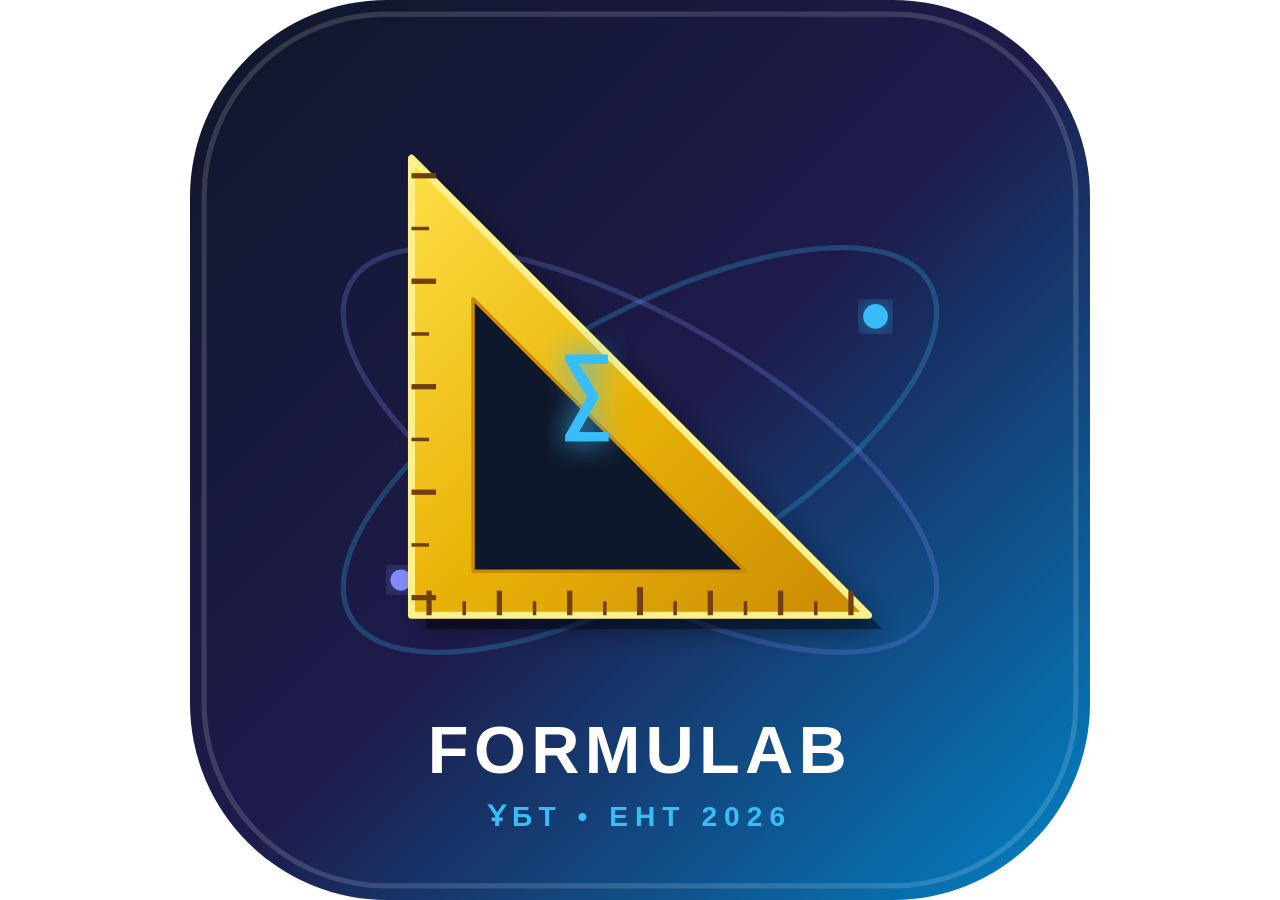
<file: icons/render_icon.html>
<!DOCTYPE html>
<html>
<head>
<meta charset="utf-8" />
<style>
  * { margin: 0; padding: 0; box-sizing: border-box; }
  html, body { width: 100%; height: 100%; overflow: hidden; background: transparent; }
  .icon-container { width: 100vw; height: 100vh; display: flex; align-items: center; justify-content: center; }
  svg { width: 100%; height: 100%; display: block; }
</style>
</head>
<body>
  <div class="icon-container" id="container">
    <svg xmlns="http://www.w3.org/2000/svg" viewBox="0 0 512 512" width="512" height="512">
  <defs>
    <!-- Background Gradient -->
    <linearGradient id="bgGrad" x1="0%" y1="0%" x2="100%" y2="100%">
      <stop offset="0%" stop-color="#0f172a" />
      <stop offset="50%" stop-color="#1e1b4b" />
      <stop offset="100%" stop-color="#0284c7" />
    </linearGradient>

    <!-- Golden Ruler Gradient -->
    <linearGradient id="goldGrad" x1="0%" y1="0%" x2="100%" y2="100%">
      <stop offset="0%" stop-color="#fde047" />
      <stop offset="50%" stop-color="#eab308" />
      <stop offset="100%" stop-color="#ca8a04" />
    </linearGradient>

    <!-- Cyan Glow Gradient -->
    <linearGradient id="cyanGrad" x1="0%" y1="0%" x2="100%" y2="0%">
      <stop offset="0%" stop-color="#38bdf8" />
      <stop offset="100%" stop-color="#818cf8" />
    </linearGradient>

    <!-- Outer Glow Filter -->
    <filter id="glow" x="-20%" y="-20%" width="140%" height="140%">
      <feGaussianBlur stdDeviation="8" result="blur" />
      <feComposite in="SourceGraphic" in2="blur" operator="over" />
    </filter>
  </defs>

  <!-- Base Rounded Squircle -->
  <rect width="512" height="512" rx="112" fill="url(#bgGrad)" />

  <!-- Subtle Inner Border -->
  <rect x="8" y="8" width="496" height="496" rx="104" fill="none" stroke="rgba(255, 255, 255, 0.15)" stroke-width="3" />

  <!-- Atom Orbital Ellipses in Background -->
  <ellipse cx="256" cy="256" rx="190" ry="75" fill="none" stroke="rgba(56, 189, 248, 0.25)" stroke-width="3" transform="rotate(-30 256 256)" />
  <ellipse cx="256" cy="256" rx="190" ry="75" fill="none" stroke="rgba(129, 140, 248, 0.25)" stroke-width="3" transform="rotate(30 256 256)" />
  <circle cx="390" cy="180" r="7" fill="#38bdf8" filter="url(#glow)" />
  <circle cx="120" cy="330" r="6" fill="#818cf8" filter="url(#glow)" />

  <!-- Central Scientific Drafting Triangle (Set Square) -->
  <g transform="translate(256, 260)">
    <!-- Shadow -->
    <path d="M -130 90 L 130 90 L -130 -170 Z" fill="rgba(0, 0, 0, 0.4)" filter="url(#glow)" transform="translate(8, 8)" />

    <!-- Main Outer Triangle -->
    <path d="M -130 90 L 130 90 L -130 -170 Z" fill="url(#goldGrad)" stroke="#fef08a" stroke-width="4" stroke-linejoin="round" />

    <!-- Inner Triangle Cutout -->
    <path d="M -95 65 L 60 65 L -95 -90 Z" fill="#0f172a" stroke="#ca8a04" stroke-width="2" stroke-linejoin="round" />

    <!-- Ruler Measurement Ticks Along Bottom Edge -->
    <line x1="-120" y1="90" x2="-120" y2="76" stroke="#713f12" stroke-width="3" />
    <line x1="-100" y1="90" x2="-100" y2="82" stroke="#713f12" stroke-width="2" />
    <line x1="-80" y1="90" x2="-80" y2="76" stroke="#713f12" stroke-width="3" />
    <line x1="-60" y1="90" x2="-60" y2="82" stroke="#713f12" stroke-width="2" />
    <line x1="-40" y1="90" x2="-40" y2="76" stroke="#713f12" stroke-width="3" />
    <line x1="-20" y1="90" x2="-20" y2="82" stroke="#713f12" stroke-width="2" />
    <line x1="0" y1="90" x2="0" y2="74" stroke="#713f12" stroke-width="3.5" />
    <line x1="20" y1="90" x2="20" y2="82" stroke="#713f12" stroke-width="2" />
    <line x1="40" y1="90" x2="40" y2="76" stroke="#713f12" stroke-width="3" />
    <line x1="60" y1="90" x2="60" y2="82" stroke="#713f12" stroke-width="2" />
    <line x1="80" y1="90" x2="80" y2="76" stroke="#713f12" stroke-width="3" />
    <line x1="100" y1="90" x2="100" y2="82" stroke="#713f12" stroke-width="2" />
    <line x1="120" y1="90" x2="120" y2="76" stroke="#713f12" stroke-width="3" />

    <!-- Ruler Measurement Ticks Along Vertical Edge -->
    <line x1="-130" y1="80" x2="-116" y2="80" stroke="#713f12" stroke-width="3" />
    <line x1="-130" y1="50" x2="-120" y2="50" stroke="#713f12" stroke-width="2" />
    <line x1="-130" y1="20" x2="-116" y2="20" stroke="#713f12" stroke-width="3" />
    <line x1="-130" y1="-10" x2="-120" y2="-10" stroke="#713f12" stroke-width="2" />
    <line x1="-130" y1="-40" x2="-116" y2="-40" stroke="#713f12" stroke-width="3" />
    <line x1="-130" y1="-70" x2="-120" y2="-70" stroke="#713f12" stroke-width="2" />
    <line x1="-130" y1="-100" x2="-116" y2="-100" stroke="#713f12" stroke-width="3" />
    <line x1="-130" y1="-130" x2="-120" y2="-130" stroke="#713f12" stroke-width="2" />
    <line x1="-130" y1="-160" x2="-116" y2="-160" stroke="#713f12" stroke-width="3" />
  </g>

  <!-- Glowing Formula Element (λ / F / ∑) -->
  <g transform="translate(210, 240)">
    <text x="0" y="0" font-family="'JetBrains Mono', 'Segoe UI', monospace" font-size="52" font-weight="800" fill="#38bdf8" filter="url(#glow)">∑</text>
  </g>

  <!-- App Title Bottom Text -->
  <text x="256" y="440" font-family="'Inter', -apple-system, sans-serif" font-size="38" font-weight="800" fill="#ffffff" text-anchor="middle" letter-spacing="3">FORMULAB</text>
  <text x="256" y="470" font-family="'Inter', -apple-system, sans-serif" font-size="16" font-weight="600" fill="#38bdf8" text-anchor="middle" letter-spacing="4">ҰБТ • ЕНТ 2026</text>
</svg>

  </div>
</body>
</html>
</file>
